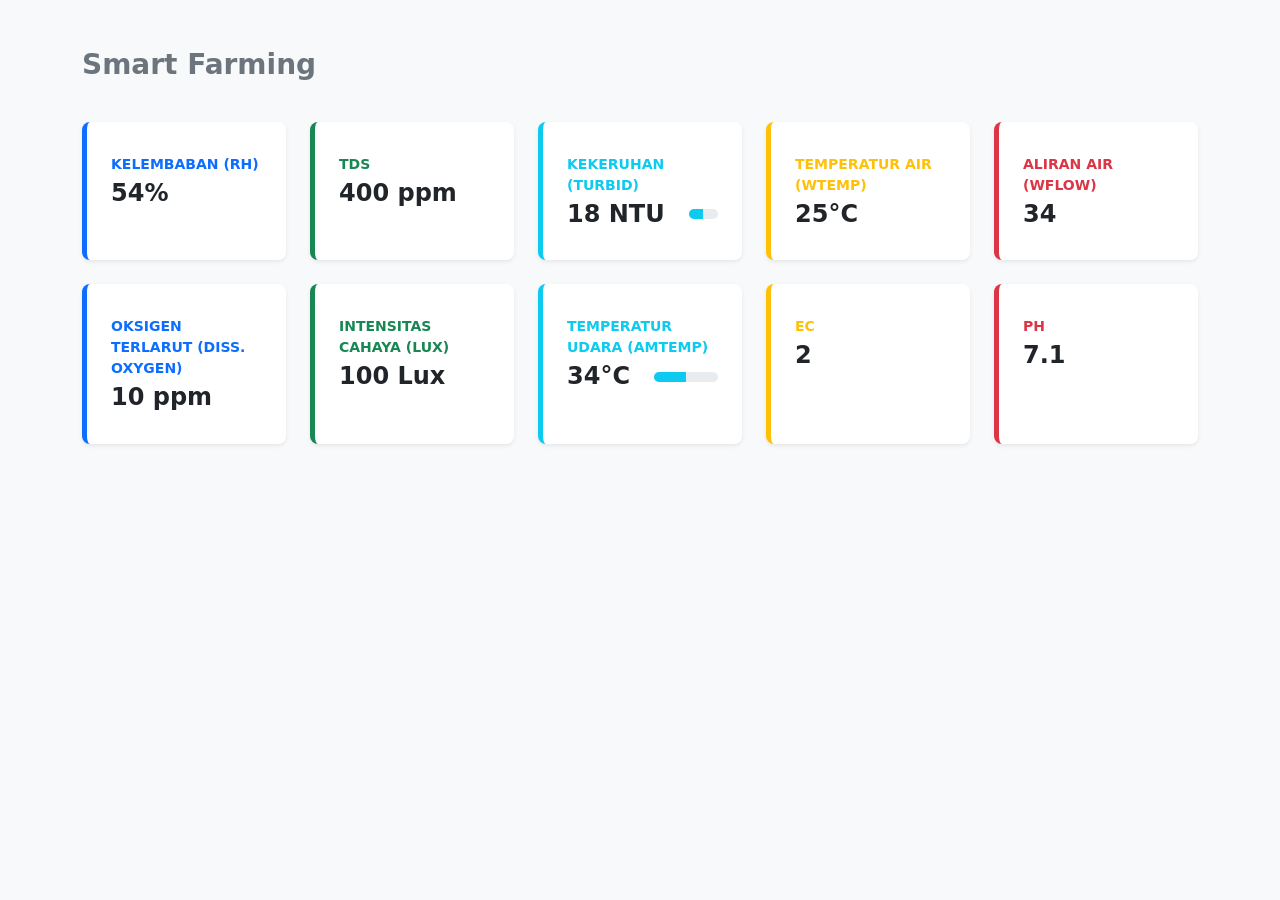
<file: pemweb-tugas-7/index.html>
<!doctype html>
<html lang="id">
    <head>
        <meta charset="utf-8" />
        <meta name="viewport" content="width=device-width, initial-scale=1" />
        <title>Smart Farming</title>
        <link
            href="https://cdn.jsdelivr.net/npm/bootstrap@5.3.8/dist/css/bootstrap.min.css"
            rel="stylesheet"
        />
    </head>
    <body class="bg-light">
        <main class="container my-5">
            <section>
                <h1 class="fs-3 fw-semibold text-secondary">Smart Farming</h1>
            </section>

            <section
                class="row row-cols-1 row-cols-sm-2 row-cols-lg-5 mt-3 g-4"
            >
                <div class="col">
                    <div
                        class="card h-100 shadow-sm border-0 rounded-3 border-start border-5 border-primary py-3 px-2"
                    >
                        <div class="card-body">
                            <p
                                class="mb-1 small fw-semibold text-uppercase text-primary"
                            >
                                Kelembaban (RH)
                            </p>
                            <h4 class="fw-semibold mb-0">54%</h4>
                        </div>
                    </div>
                </div>

                <div class="col">
                    <div
                        class="card h-100 shadow-sm border-0 rounded-3 border-start border-5 border-success py-3 px-2"
                    >
                        <div class="card-body">
                            <p
                                class="mb-1 small fw-semibold text-uppercase text-success"
                            >
                                TDS
                            </p>
                            <h4 class="fw-semibold mb-0">400 ppm</h4>
                        </div>
                    </div>
                </div>

                <div class="col">
                    <div
                        class="card h-100 shadow-sm border-0 rounded-3 border-start border-5 border-info py-3 px-2"
                    >
                        <div class="card-body">
                            <p
                                class="mb-1 small fw-semibold text-uppercase text-info"
                            >
                                KEKERUHAN (TURBID)
                            </p>
                            <div class="d-flex align-items-center gap-3">
                                <h4 class="fw-semibold mb-0 me-2">18 NTU</h4>
                                <div class="flex-grow-1">
                                    <div class="progress" style="height: 10px">
                                        <div
                                            class="progress-bar bg-info"
                                            role="progressbar"
                                            style="width: 50%"
                                            aria-valuenow="50"
                                            aria-valuemin="0"
                                            aria-valuemax="100"
                                        ></div>
                                    </div>
                                </div>
                            </div>
                        </div>
                    </div>
                </div>

                <div class="col">
                    <div
                        class="card h-100 shadow-sm border-0 rounded-3 border-start border-5 border-warning py-3 px-2"
                    >
                        <div class="card-body">
                            <p
                                class="mb-1 small fw-semibold text-uppercase text-warning"
                            >
                                Temperatur Air (WTemp)
                            </p>
                            <h4 class="fw-semibold mb-0">25°C</h4>
                        </div>
                    </div>
                </div>

                <div class="col">
                    <div
                        class="card h-100 shadow-sm border-0 rounded-3 border-start border-5 border-danger py-3 px-2"
                    >
                        <div class="card-body">
                            <p
                                class="mb-1 small fw-semibold text-uppercase text-danger"
                            >
                                Aliran Air (WFlow)
                            </p>
                            <h4 class="fw-semibold mb-0">34</h4>
                        </div>
                    </div>
                </div>

                <div class="col">
                    <div
                        class="card h-100 shadow-sm border-0 rounded-3 border-start border-5 border-primary py-3 px-2"
                    >
                        <div class="card-body">
                            <p
                                class="mb-1 small fw-semibold text-uppercase text-primary"
                            >
                                Oksigen Terlarut (Diss. Oxygen)
                            </p>
                            <h4 class="fw-semibold mb-0">10 ppm</h4>
                        </div>
                    </div>
                </div>

                <div class="col">
                    <div
                        class="card h-100 shadow-sm border-0 rounded-3 border-start border-5 border-success py-3 px-2"
                    >
                        <div class="card-body">
                            <p
                                class="mb-1 small fw-semibold text-uppercase text-success"
                            >
                                Intensitas Cahaya (Lux)
                            </p>
                            <h4 class="fw-semibold mb-0">100 Lux</h4>
                        </div>
                    </div>
                </div>

                <div class="col">
                    <div
                        class="card h-100 shadow-sm border-0 rounded-3 border-start border-5 border-info py-3 px-2"
                    >
                        <div class="card-body">
                            <p
                                class="mb-1 small fw-semibold text-uppercase text-info"
                            >
                                Temperatur Udara (AmTemp)
                            </p>
                            <div class="d-flex align-items-center gap-3">
                                <h4 class="fw-semibold mb-0 me-2">34°C</h4>
                                <div class="flex-grow-1">
                                    <div class="progress" style="height: 10px">
                                        <div
                                            class="progress-bar bg-info"
                                            role="progressbar"
                                            style="width: 50%"
                                            aria-valuenow="50"
                                            aria-valuemin="0"
                                            aria-valuemax="100"
                                        ></div>
                                    </div>
                                </div>
                            </div>
                        </div>
                    </div>
                </div>

                <div class="col">
                    <div
                        class="card h-100 shadow-sm border-0 rounded-3 border-start border-5 border-warning py-3 px-2"
                    >
                        <div class="card-body">
                            <p
                                class="mb-1 small fw-semibold text-uppercase text-warning"
                            >
                                EC
                            </p>
                            <h4 class="fw-semibold mb-0">2</h4>
                        </div>
                    </div>
                </div>

                <div class="col">
                    <div
                        class="card h-100 shadow-sm border-0 rounded-3 border-start border-5 border-danger py-3 px-2"
                    >
                        <div class="card-body">
                            <p
                                class="mb-1 small fw-semibold text-uppercase text-danger"
                            >
                                pH
                            </p>
                            <h4 class="fw-semibold mb-0">7.1</h4>
                        </div>
                    </div>
                </div>
            </section>
        </main>

        <script src="https://cdn.jsdelivr.net/npm/bootstrap@5.3.8/dist/js/bootstrap.bundle.min.js"></script>
    </body>
</html>
</file>
